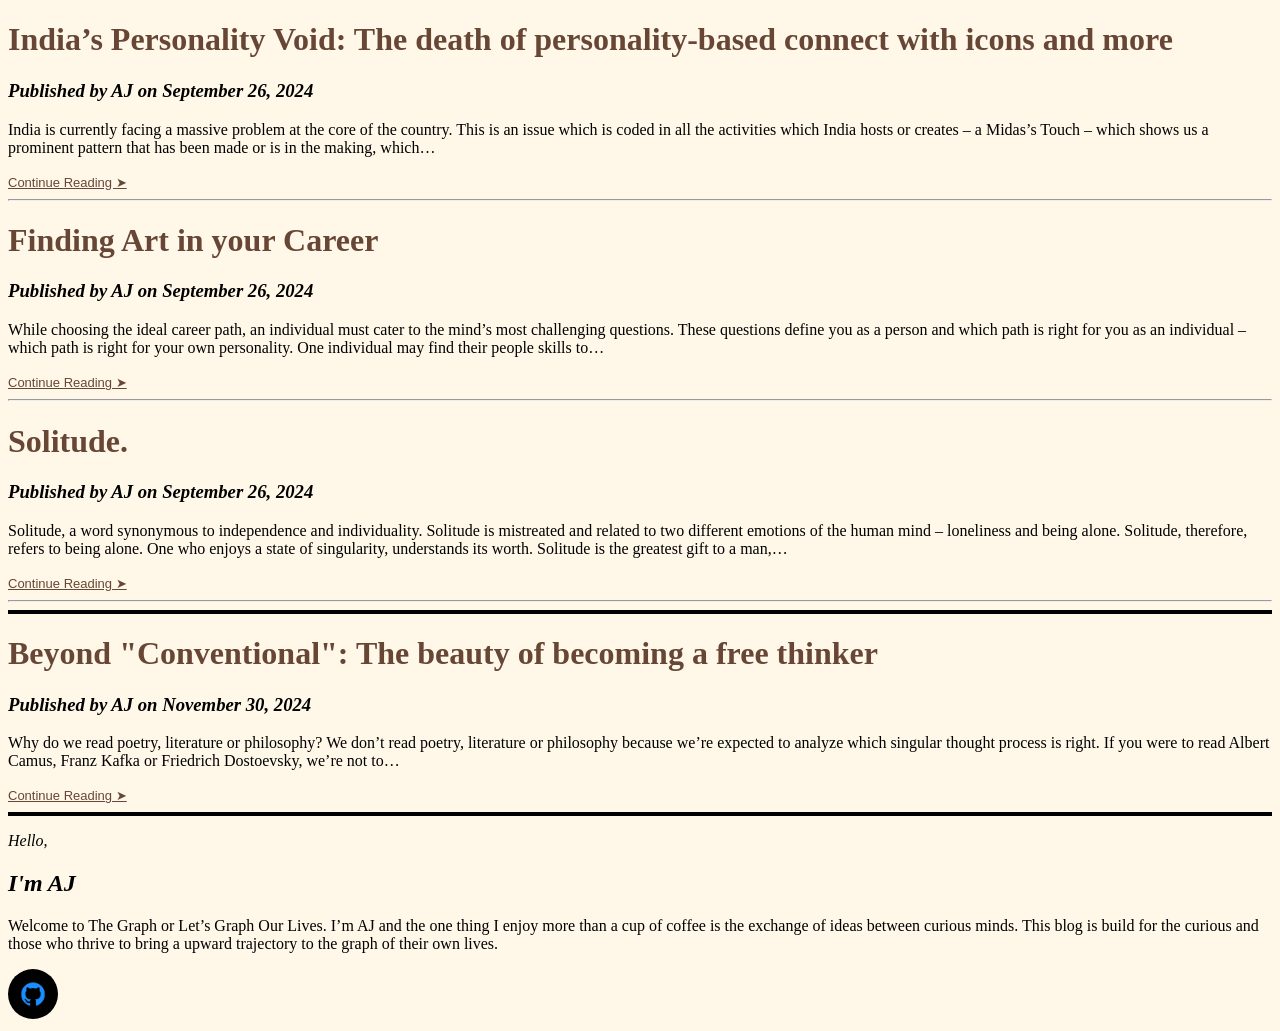
<file: index.html>
<!DOCTYPE html>
<html lang="en">
<head>
    <meta charset="UTF-8">
    <meta name="viewport" content="width=device-width, initial-scale=1.0">
    <title>The Graph - Let's Graph our lives here, together.</title>
    <link href="stylesheet.css" rel = "stylesheet">
    <link rel="icon" href="../assets/graphmylife.jpg">
</head>
<body>

    <h1> India’s Personality Void: The death of personality-based connect with icons and more </h1>
    <h3>Published by AJ on September 26, 2024</h3>

    <p>India is currently facing a massive problem at the core of the country. This is an issue which is coded in all the activities which India hosts or creates – a Midas’s Touch – which shows us a prominent pattern that has been made or is in the making, which…</p>

    <a href = "blog1.html" class="contread"> Continue Reading ➤ </a>

    <hr>

    <h1> Finding Art in your Career </h1>
    <h3>Published by AJ on September 26, 2024</h3>

    <p>While choosing the ideal career path, an individual must cater to the mind’s most challenging questions. These questions define you as a person and which path is right for you as an individual – which path is right for your own personality. One individual may find their people skills to…</p>

    <a href = "blog2.html" class="contread"> Continue Reading ➤ </a>

    <hr>

    <h1> Solitude.  </h1>
    <h3>Published by AJ on September 26, 2024</h3>

    <p>Solitude, a word synonymous to independence and individuality. Solitude is mistreated and related to two different emotions of the human mind – loneliness and being alone. Solitude, therefore, refers to being alone. One who enjoys a state of singularity, understands its worth. Solitude is the greatest gift to a man,…</p>

    <a href = "blog3.html" class="contread"> Continue Reading ➤ </a>

    <hr>

    <hr style="border: 2.5px solid black; ">

    <h1> Beyond "Conventional": The beauty of becoming a free thinker </h1>
    <h3>Published by AJ on November 30, 2024</h3>

    <p>Why do we read poetry, literature or philosophy? We don’t read poetry, literature or philosophy because we’re expected to analyze which singular thought process is right. If you were to read Albert Camus, Franz Kafka or Friedrich Dostoevsky, we’re not to…</p>

    <a href = "blog4.html" class = "contread"> Continue Reading ➤ </a>
     

    <hr style="border: 2.5px solid black; ">

    
    <p> <i> Hello, </i> </p> 
    <h2> <i> I'm AJ </i></h2>  

    <p> Welcome to The Graph or Let’s Graph Our Lives. I’m AJ and the one thing I enjoy more than a cup of coffee is the exchange of ideas between curious minds. This blog is build for the curious and those who thrive to bring a upward trajectory to the graph of their own lives.</p>

    <a href="https://github.com/abhinjata"><img src="./assests/github.png" height="50" class="github"></a>

</body>
</html>
</file>
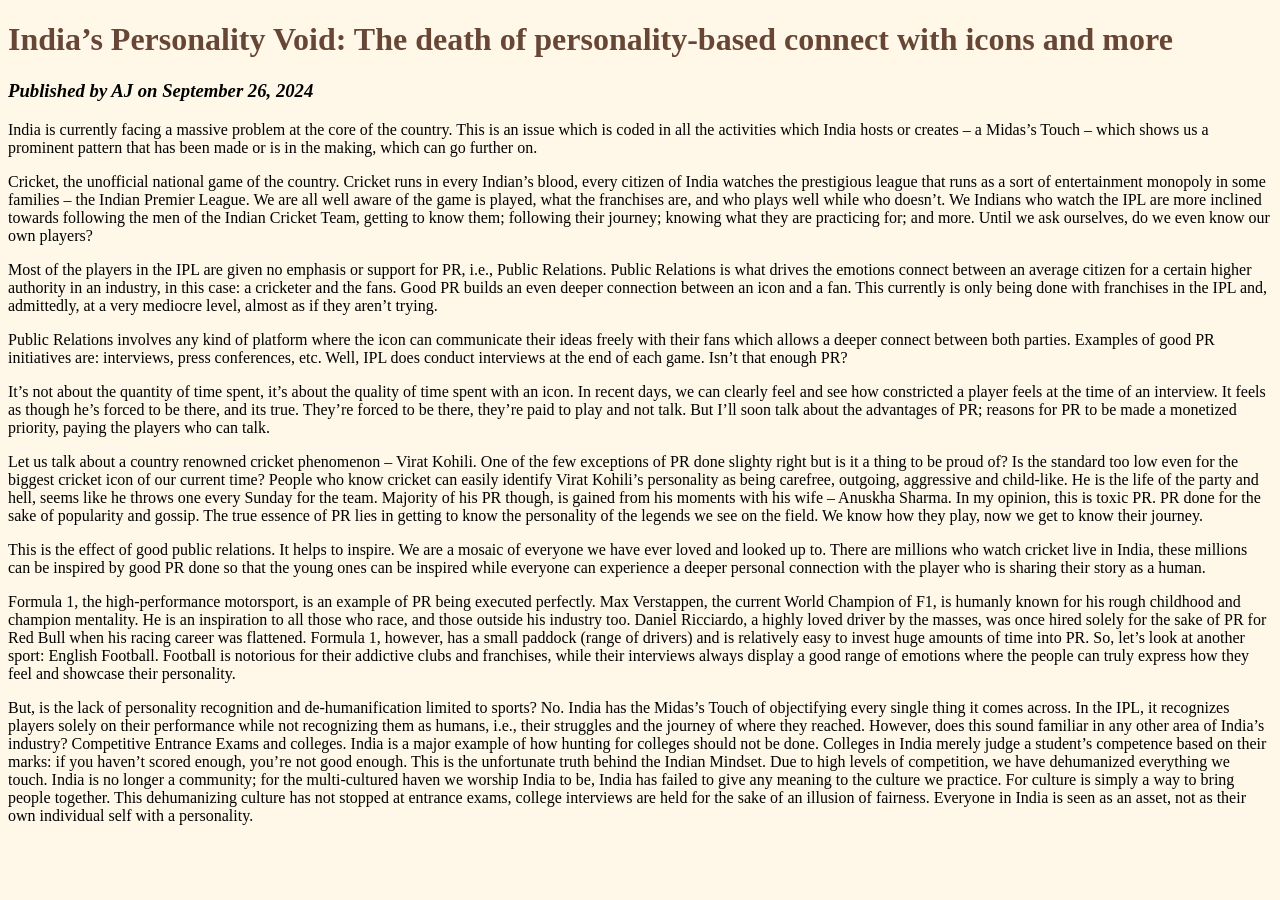
<file: blog1.html>
<!DOCTYPE html>
<html lang="en">
<head>
    <link href="stylesheet.css" rel = "stylesheet">
    <meta charset="UTF-8">
    <meta name="viewport" content="width=device-width, initial-scale=1.0">
    <title>India’s Personality Void: The death of personality-based connect with icons and more </title>

</head>
<body>

    <h1> India’s Personality Void: The death of personality-based connect with icons and more </h1>
    <h3>Published by AJ on September 26, 2024</h3>

    <p>India is currently facing a massive problem at the core of the country. This is an issue which is coded in all the activities which India hosts or creates – a Midas’s Touch – which shows us a prominent pattern that has been made or is in the making, which can go further on. </p>
    
    <p>Cricket, the unofficial national game of the country. Cricket runs in every Indian’s blood, every citizen of India watches the prestigious league that runs as a sort of entertainment monopoly in some families – the Indian Premier League. We are all well aware of the game is played, what the franchises are, and who plays well while who doesn’t. We Indians who watch the IPL are more inclined towards following the men of the Indian Cricket Team, getting to know them; following their journey; knowing what they are practicing for; and more. Until we ask ourselves, do we even know our own players? </p>
    
    <p>Most of the players in the IPL are given no emphasis or support for PR, i.e., Public Relations. Public Relations is what drives the emotions connect between an average citizen for a certain higher authority in an industry, in this case: a cricketer and the fans. Good PR builds an even deeper connection between an icon and a fan. This currently is only being done with franchises in the IPL and, admittedly, at a very mediocre level, almost as if they aren’t trying.  </p>
    
    <p>Public Relations involves any kind of platform where the icon can communicate their ideas freely with their fans which allows a deeper connect between both parties. Examples of good PR initiatives are: interviews, press conferences, etc. Well, IPL does conduct interviews at the end of each game. Isn’t that enough PR?  </p>
    
    <p>It’s not about the quantity of time spent, it’s about the quality of time spent with an icon. In recent days, we can clearly feel and see how constricted a player feels at the time of an interview. It feels as though he’s forced to be there, and its true. They’re forced to be there, they’re paid to play and not talk. But I’ll soon talk about the advantages of PR; reasons for PR to be made a monetized priority, paying the players who can talk. </p>
    
    <p>Let us talk about a country renowned cricket phenomenon – Virat Kohili. One of the few exceptions of PR done slighty right but is it a thing to be proud of? Is the standard too low even for the biggest cricket icon of our current time? People who know cricket can easily identify Virat Kohili’s personality as being carefree, outgoing, aggressive and child-like. He is the life of the party and hell, seems like he throws one every Sunday for the team. Majority of his PR though, is gained from his moments with his wife – Anuskha Sharma. In my opinion, this is toxic PR. PR done for the sake of popularity and gossip. The true essence of PR lies in getting to know the personality of the legends we see on the field. We know how they play, now we get to know their journey.</p>  
    
    <p>This is the effect of good public relations. It helps to inspire. We are a mosaic of everyone we have ever loved and looked up to. There are millions who watch cricket live in India, these millions can be inspired by good PR done so that the young ones can be inspired while everyone can experience a deeper personal connection with the player who is sharing their story as a human. </p>
    
    <p>Formula 1, the high-performance motorsport, is an example of PR being executed perfectly. Max Verstappen, the current World Champion of F1, is humanly known for his rough childhood and champion mentality. He is an inspiration to all those who race, and those outside his industry too. Daniel Ricciardo, a highly loved driver by the masses, was once hired solely for the sake of PR for Red Bull when his racing career was flattened. Formula 1, however, has a small paddock (range of drivers) and is relatively easy to invest huge amounts of time into PR. So, let’s look at another sport: English Football. Football is notorious for their addictive clubs and franchises, while their interviews always display a good range of emotions where the people can truly express how they feel and showcase their personality.  </p>
    
    <p>But, is the lack of personality recognition and de-humanification limited to sports? No. India has the Midas’s Touch of objectifying every single thing it comes across. In the IPL, it recognizes players solely on their performance while not recognizing them as humans, i.e., their struggles and the journey of where they reached. However, does this sound familiar in any other area of India’s industry? Competitive Entrance Exams and colleges. India is a major example of how hunting for colleges should not be done. Colleges in India merely judge a student’s competence based on their marks: if you haven’t scored enough, you’re not good enough. This is the unfortunate truth behind the Indian Mindset. Due to high levels of competition, we have dehumanized everything we touch. India is no longer a community; for the multi-cultured haven we worship India to be, India has failed to give any meaning to the culture we practice. For culture is simply a way to bring people together. This dehumanizing culture has not stopped at entrance exams, college interviews are held for the sake of an illusion of fairness. Everyone in India is seen as an asset, not as their own individual self with a personality. </p>

    
</body>
</html>
</file>
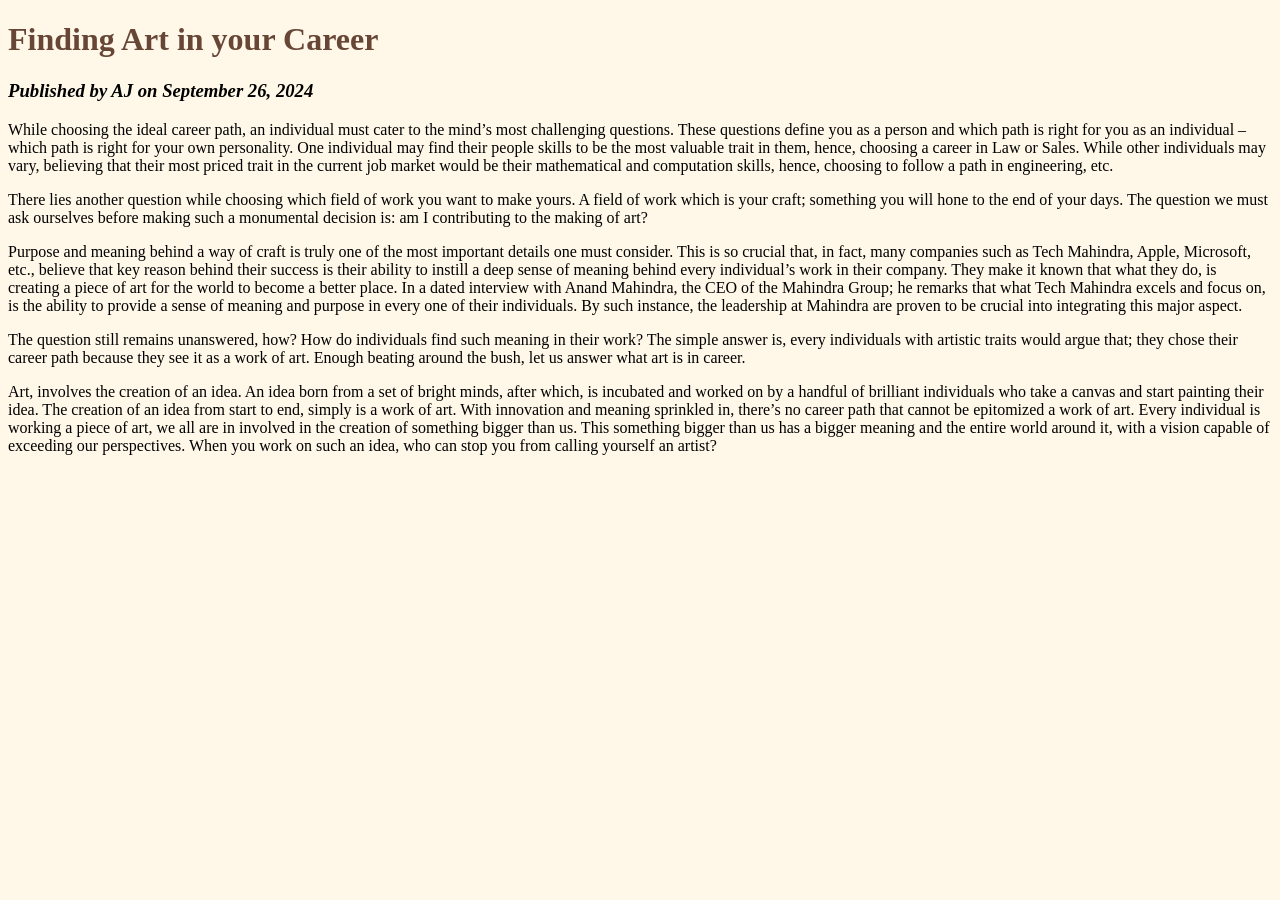
<file: blog2.html>
<!DOCTYPE html>
<html lang="en">
<head>
    <link href="stylesheet.css" rel = "stylesheet">
    <meta charset="UTF-8">
    <meta name="viewport" content="width=device-width, initial-scale=1.0">
    <title>Finding Art in your Career</title>
</head>
<body>

    <h1> Finding Art in your Career </h1>
    <h3>Published by AJ on September 26, 2024</h3>

    <p>While choosing the ideal career path, an individual must cater to the mind’s most challenging questions. These questions define you as a person and which path is right for you as an individual – which path is right for your own personality. One individual may find their people skills to be the most valuable trait in them, hence, choosing a career in Law or Sales. While other individuals may vary, believing that their most priced trait in the current job market would be their mathematical and computation skills, hence, choosing to follow a path in engineering, etc.</p>  

    <p>There lies another question while choosing which field of work you want to make yours. A field of work which is your craft; something you will hone to the end of your days. The question we must ask ourselves before making such a monumental decision is: am I contributing to the making of art?</p>  
        
    <p>Purpose and meaning behind a way of craft is truly one of the most important details one must consider. This is so crucial that, in fact, many companies such as Tech Mahindra, Apple, Microsoft, etc., believe that key reason behind their success is their ability to instill a deep sense of meaning behind every individual’s work in their company. They make it known that what they do, is creating a piece of art for the world to become a better place. In a dated interview with Anand Mahindra, the CEO of the Mahindra Group; he remarks that what Tech Mahindra excels and focus on, is the ability to provide a sense of meaning and purpose in every one of their individuals. By such instance, the leadership at Mahindra are proven to be crucial into integrating this major aspect. </p> 
        
    <p>The question still remains unanswered, how? How do individuals find such meaning in their work? The simple answer is, every individuals with artistic traits would argue that; they chose their career path because they see it as a work of art. Enough beating around the bush, let us answer what art is in career.</p>  
        
    <p>Art, involves the creation of an idea. An idea born from a set of bright minds, after which, is incubated and worked on by a handful of brilliant individuals who take a canvas and start painting their idea. The creation of an idea from start to end, simply is a work of art. With innovation and meaning sprinkled in, there’s no career path that cannot be epitomized a work of art. Every individual is working a piece of art, we all are in involved in the creation of something bigger than us. This something bigger than us has a bigger meaning and the entire world around it, with a vision capable of exceeding our perspectives. When you work on such an idea, who can stop you from calling yourself an artist?</p>
    
</body>
</html>
</file>
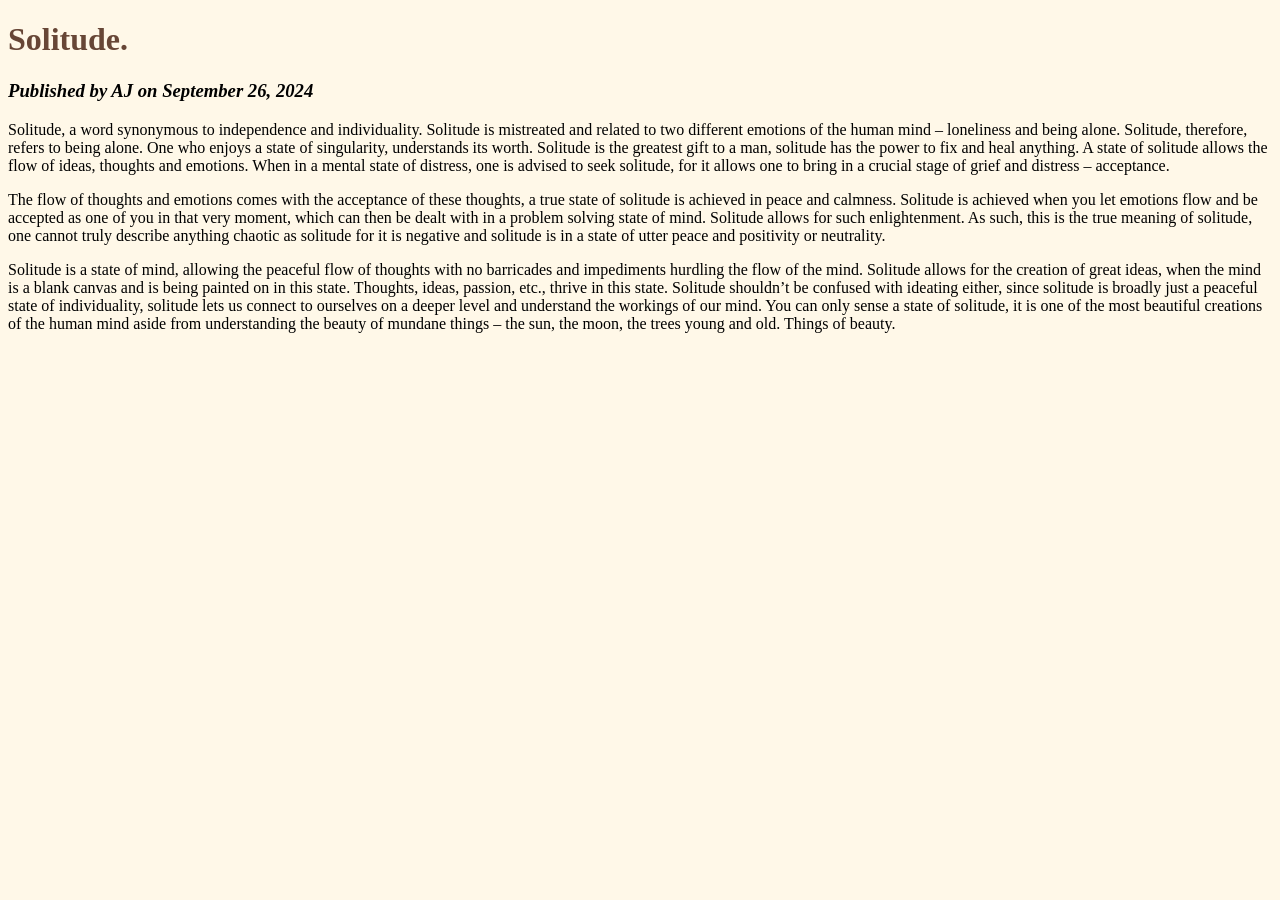
<file: blog3.html>
<!DOCTYPE html>
<html lang="en">
<head>
    <link href="stylesheet.css" rel = "stylesheet">
    <meta charset="UTF-8">
    <meta name="viewport" content="width=device-width, initial-scale=1.0">
    <title>Solitude.</title>
</head>
<body>
    <h1> Solitude.  </h1>
    <h3>Published by AJ on September 26, 2024</h3>

    <p>Solitude, a word synonymous to independence and individuality. Solitude is mistreated and related to two different emotions of the human mind – loneliness and being alone. Solitude, therefore, refers to being alone. One who enjoys a state of singularity, understands its worth. Solitude is the greatest gift to a man, solitude has the power to fix and heal anything. A state of solitude allows the flow of ideas, thoughts and emotions. When in a mental state of distress, one is advised to seek solitude, for it allows one to bring in a crucial stage of grief and distress – acceptance. </p> 

    <p>The flow of thoughts and emotions comes with the acceptance of these thoughts, a true state of solitude is achieved in peace and calmness. Solitude is achieved when you let emotions flow and be accepted as one of you in that very moment, which can then be dealt with in a problem solving state of mind. Solitude allows for such enlightenment. As such, this is the true meaning of solitude, one cannot truly describe anything chaotic as solitude for it is negative and solitude is in a state of utter peace and positivity or neutrality.  </p> 

    <p>Solitude is a state of mind, allowing the peaceful flow of thoughts with no barricades and impediments hurdling the flow of the mind. Solitude allows for the creation of great ideas, when the mind is a blank canvas and is being painted on in this state. Thoughts, ideas, passion, etc., thrive in this state. Solitude shouldn’t be confused with ideating either, since solitude is broadly just a peaceful state of individuality, solitude lets us connect to ourselves on a deeper level and understand the workings of our mind. You can only sense a state of solitude, it is one of the most beautiful creations of the human mind aside from understanding the beauty of mundane things – the sun, the moon, the trees young and old. Things of beauty. </p> 
</body>
</html>
</file>
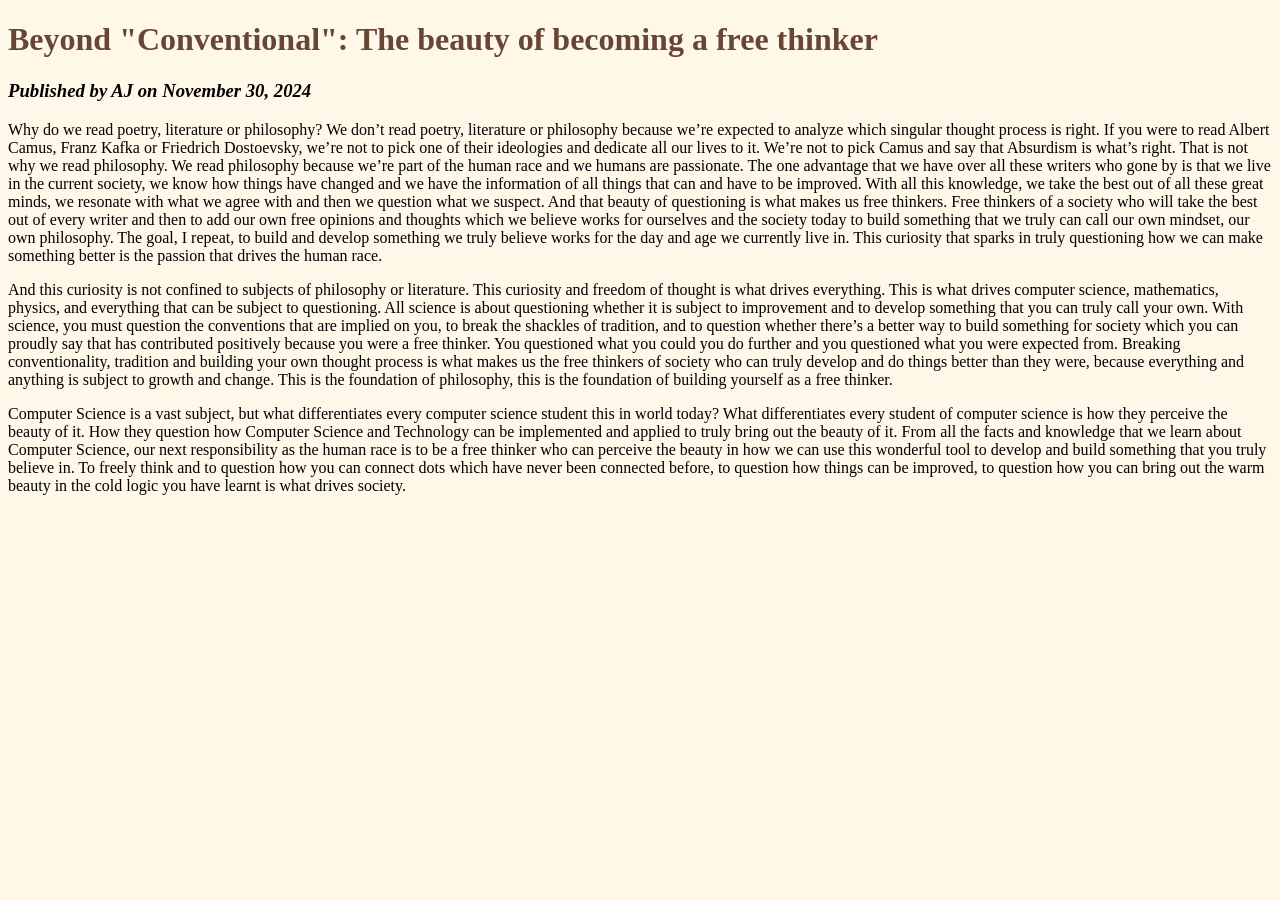
<file: blog4.html>
<!DOCTYPE html>
<html lang="en">
<head>
    <link href="stylesheet.css" rel = "stylesheet">
    <meta charset="UTF-8">
    <meta name="viewport" content="width=device-width, initial-scale=1.0">
    <title>Beyond "Conventional": The beauty of becoming a free thinker</title>
</head>
<body>
    <h1> Beyond "Conventional": The beauty of becoming a free thinker </h1>
    <h3>Published by AJ on November 30, 2024</h3>

    <p>Why do we read poetry, literature or philosophy? We don’t read poetry, literature or philosophy because we’re expected to analyze which singular thought process is right. If you were to read Albert Camus, Franz Kafka or Friedrich Dostoevsky, we’re not to pick one of their ideologies and dedicate all our lives to it. We’re not to pick Camus and say that Absurdism is what’s right. That is not why we read philosophy. We read philosophy because we’re part of the human race and we humans are passionate. The one advantage that we have over all these writers who gone by is that we live in the current society, we know how things have changed and we have the information of all things that can and have to be improved. With all this knowledge, we take the best out of all these great minds, we resonate with what we agree with and then we question what we suspect. And that beauty of questioning is what makes us free thinkers. Free thinkers of a society who will take the best out of every writer and then to add our own free opinions and thoughts which we believe works for ourselves and the society today to build something that we truly can call our own mindset, our own philosophy. The goal, I repeat, to build and develop something we truly believe works for the day and age we currently live in. This curiosity that sparks in truly questioning how we can make something better is the passion that drives the human race. </p> 

    <p>And this curiosity is not confined to subjects of philosophy or literature. This curiosity and freedom of thought is what drives everything. This is what drives computer science, mathematics, physics, and everything that can be subject to questioning. All science is about questioning whether it is subject to improvement and to develop something that you can truly call your own. With science, you must question the conventions that are implied on you, to break the shackles of tradition, and to question whether there’s a better way to build something for society which you can proudly say that has contributed positively because you were a free thinker. You questioned what you could you do further and you questioned what you were expected from. Breaking conventionality, tradition and building your own thought process is what makes us the free thinkers of society who can truly develop and do things better than they were, because everything and anything is subject to growth and change. This is the foundation of philosophy, this is the foundation of building yourself as a free thinker. </p> 

    <p>Computer Science is a vast subject, but what differentiates every computer science student this in world today? What differentiates every student of computer science is how they perceive the beauty of it. How they question how Computer Science and Technology can be implemented and applied to truly bring out the beauty of it. From all the facts and knowledge that we learn about Computer Science, our next responsibility as the human race is to be a free thinker who can perceive the beauty in how we can use this wonderful tool to develop and build something that you truly believe in. To freely think and to question how you can connect dots which have never been connected before, to question how things can be improved, to question how you can bring out the warm beauty in the cold logic you have learnt is what drives society.  </p> 
</body>
</html>
</file>
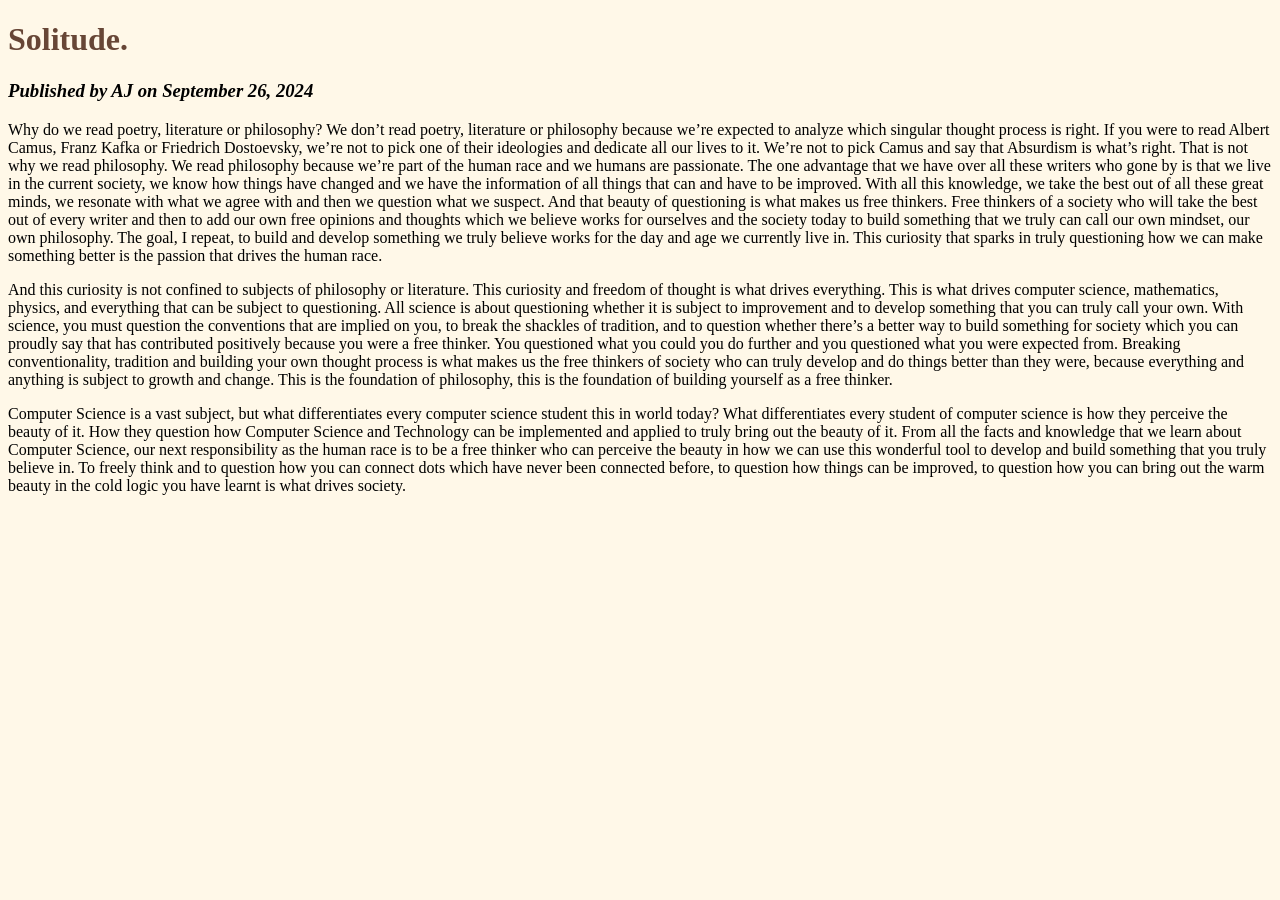
<file: graphmylife/blog4.html>
<!DOCTYPE html>
<html lang="en">
<head>
    <link href="stylesheet.css" rel = "stylesheet">
    <meta charset="UTF-8">
    <meta name="viewport" content="width=device-width, initial-scale=1.0">
    <title>Beyond "Conventional": The beauty of becoming a free thinker</title>
</head>
<body>
    <h1> Solitude.  </h1>
    <h3>Published by AJ on September 26, 2024</h3>

    <p>Why do we read poetry, literature or philosophy? We don’t read poetry, literature or philosophy because we’re expected to analyze which singular thought process is right. If you were to read Albert Camus, Franz Kafka or Friedrich Dostoevsky, we’re not to pick one of their ideologies and dedicate all our lives to it. We’re not to pick Camus and say that Absurdism is what’s right. That is not why we read philosophy. We read philosophy because we’re part of the human race and we humans are passionate. The one advantage that we have over all these writers who gone by is that we live in the current society, we know how things have changed and we have the information of all things that can and have to be improved. With all this knowledge, we take the best out of all these great minds, we resonate with what we agree with and then we question what we suspect. And that beauty of questioning is what makes us free thinkers. Free thinkers of a society who will take the best out of every writer and then to add our own free opinions and thoughts which we believe works for ourselves and the society today to build something that we truly can call our own mindset, our own philosophy. The goal, I repeat, to build and develop something we truly believe works for the day and age we currently live in. This curiosity that sparks in truly questioning how we can make something better is the passion that drives the human race. </p> 

    <p>And this curiosity is not confined to subjects of philosophy or literature. This curiosity and freedom of thought is what drives everything. This is what drives computer science, mathematics, physics, and everything that can be subject to questioning. All science is about questioning whether it is subject to improvement and to develop something that you can truly call your own. With science, you must question the conventions that are implied on you, to break the shackles of tradition, and to question whether there’s a better way to build something for society which you can proudly say that has contributed positively because you were a free thinker. You questioned what you could you do further and you questioned what you were expected from. Breaking conventionality, tradition and building your own thought process is what makes us the free thinkers of society who can truly develop and do things better than they were, because everything and anything is subject to growth and change. This is the foundation of philosophy, this is the foundation of building yourself as a free thinker. </p> 

    <p>Computer Science is a vast subject, but what differentiates every computer science student this in world today? What differentiates every student of computer science is how they perceive the beauty of it. How they question how Computer Science and Technology can be implemented and applied to truly bring out the beauty of it. From all the facts and knowledge that we learn about Computer Science, our next responsibility as the human race is to be a free thinker who can perceive the beauty in how we can use this wonderful tool to develop and build something that you truly believe in. To freely think and to question how you can connect dots which have never been connected before, to question how things can be improved, to question how you can bring out the warm beauty in the cold logic you have learnt is what drives society.  </p> 
</body>
</html>
</file>
<file: stylesheet.css>
.bio{
    text-align: right;
}

*{
    text-align: left;
    font-family:'Times New Roman', Times, serif;
    background-color: #FFF8E8;
}

h3{
    font-style: italic;
}

.contread{

    font-family:Verdana, Geneva, Tahoma, sans-serif;
    font-size: small;
    color: #674636;
    
}

.biopic{

    margin-left: auto;
}

.github{

    border-radius: 100%;
    
}

h1{
    color: #674636;
}
</file>
<file: graphmylife/stylesheet.css>
.bio{
    text-align: right;
}

*{
    text-align: left;
    font-family:'Times New Roman', Times, serif;
    background-color: #FFF8E8;
}

h3{
    font-style: italic;
}

.contread{

    font-family:Verdana, Geneva, Tahoma, sans-serif;
    font-size: small;
    color: #674636;
    
}

.biopic{

    margin-left: auto;
}

.github{

    border-radius: 100%;
    
}

h1{
    color: #674636;
}
</file>
